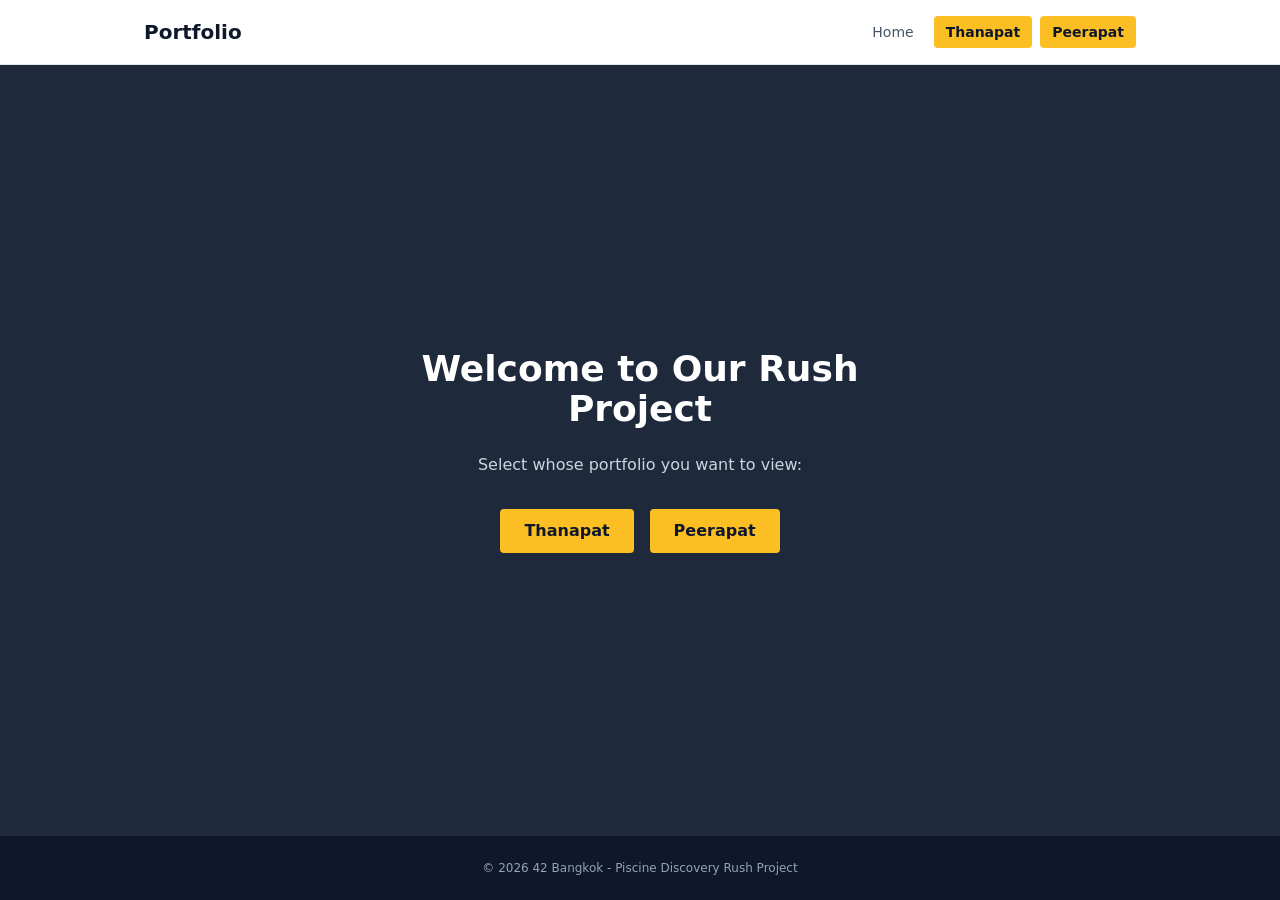
<file: cell04/rush/index.html>
<!DOCTYPE html>
<html lang="th">


<head>
    <meta charset="UTF-8">
    <meta name="viewport" content="width=device-width, initial-scale=1.0">
    <title>42 Bangkok - Rush Portfolio</title>

    <link rel="stylesheet" href="index.css">
</head>


<body>

    <header class="site-header">
        <div class="header-inner">
            <a href="index.html" class="brand">
                Portfolio
            </a>

            <nav class="main-nav">
                <a href="index.html" class="nav-link">
                    Home
                </a>
                <a href="thanapat.html" class="nav-link nav-link-accent">
                    Thanapat
                </a>
                <a href="peerapat.html" class="nav-link nav-link-accent">
                    Peerapat
                </a>
            </nav>
        </div>
    </header>


    <main class="hero">
        <div class="hero-inner">
            <h1 class="hero-title">
                Welcome to Our Rush Project
            </h1>

            <p class="hero-text">
                Select whose portfolio you want to view:
            </p>

            <div class="hero-buttons">
                <a href="thanapat.html" class="btn">
                    Thanapat
                </a>

                <a href="peerapat.html" class="btn">
                    Peerapat
                </a>
            </div>
        </div>
    </main>


    <footer class="site-footer">
        <p>© 2026 42 Bangkok - Piscine Discovery Rush Project</p>
    </footer>

</body>
</html>
</file>
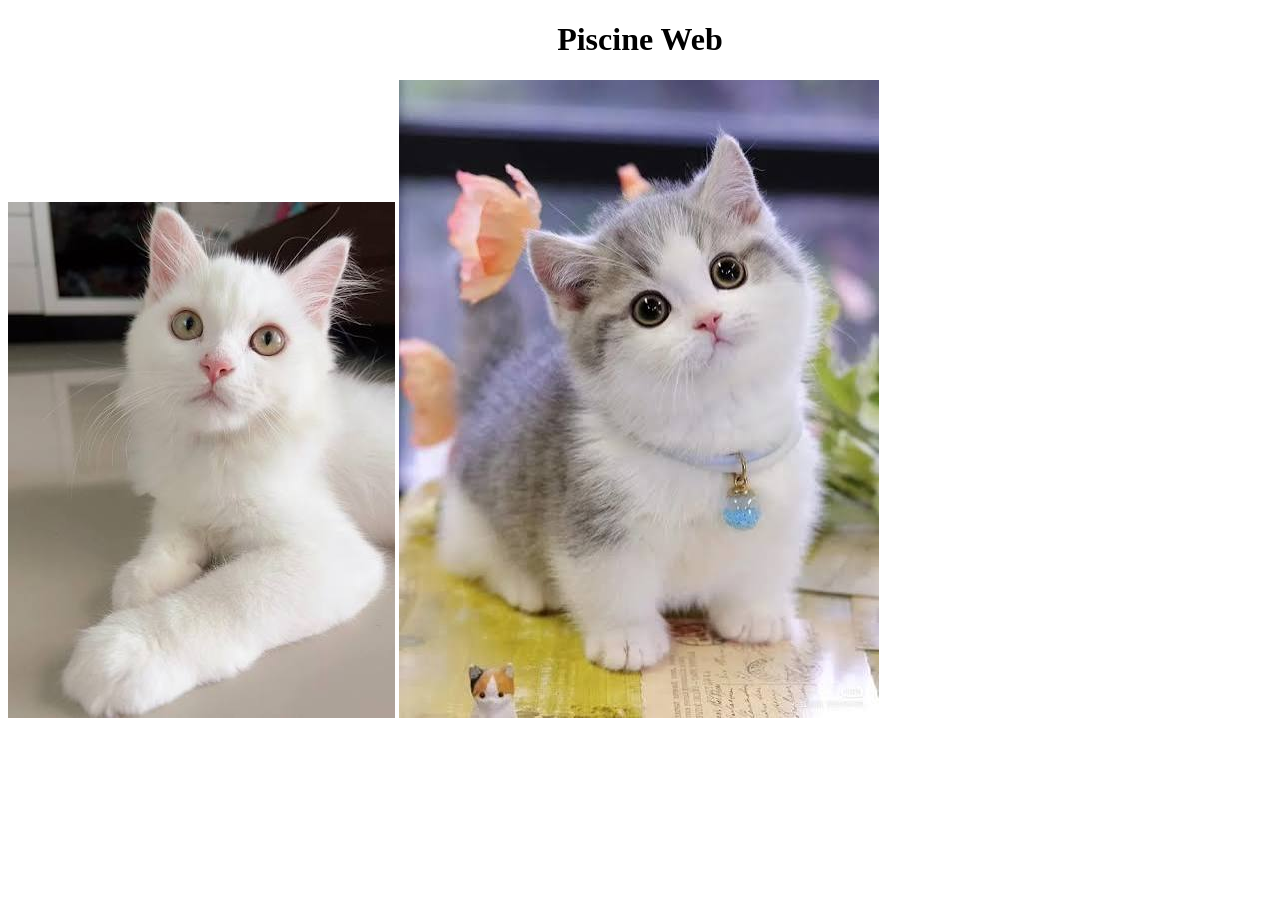
<file: cell01/ex02/piscineweb.html>
<!DOCTYPE html>
<html lang="en">
<head>
    <meta charset="UTF-8">
    <title>Piscine Web</title>
</head>
<body>
    <h1 style="text-align: center;">Piscine Web</h1>
    
    <img src="cat1.jpg" alt="Cat 1">
    <img src="cat2.jpg" alt="Cat 2">
</body>
</html>
</file>
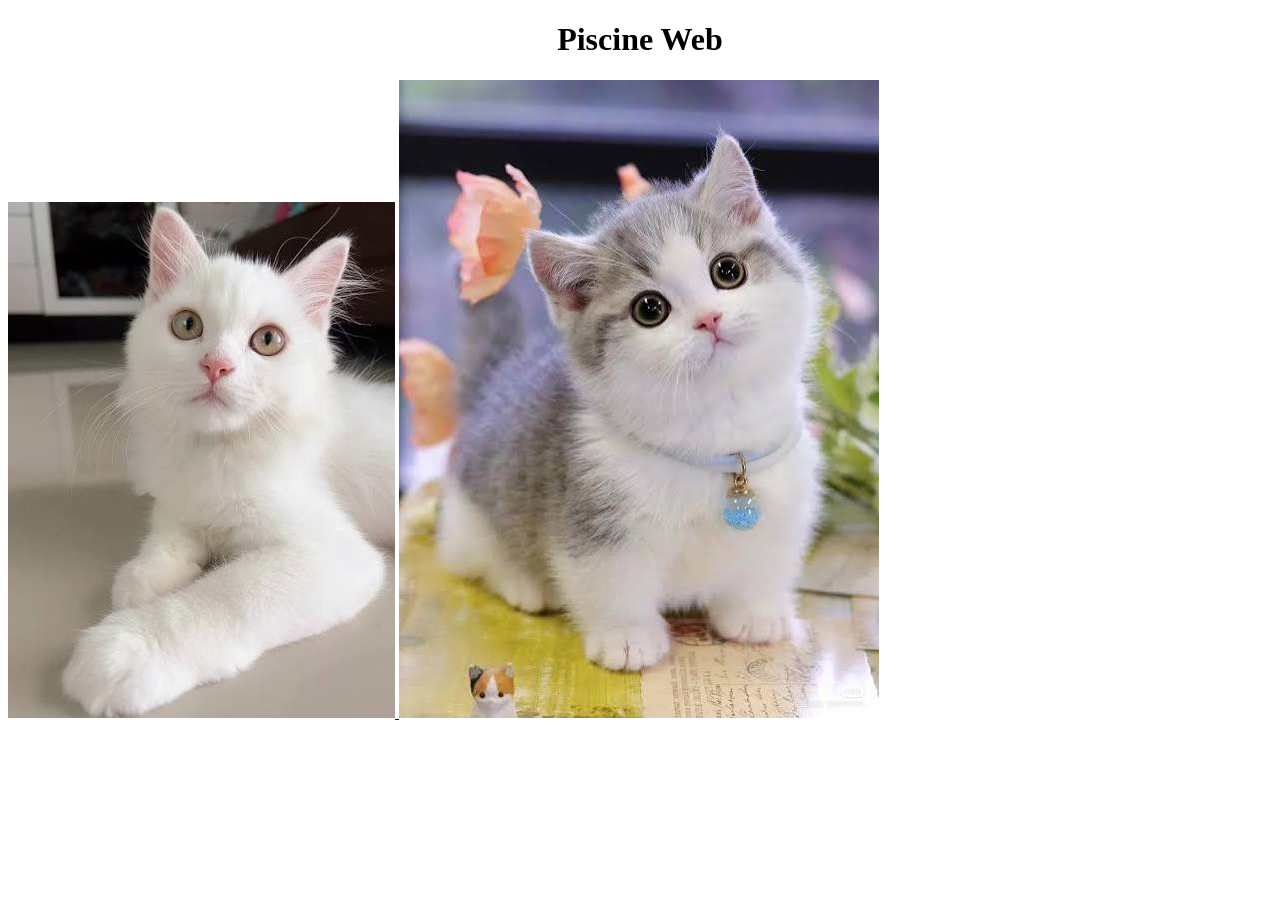
<file: cell01/ex03/piscineweb.html>
<!DOCTYPE html>
<html lang="en">
<head>
    <meta charset="UTF-8">
    <title>Piscine Web</title>
</head>
<body>
    <h1 style="text-align: center;">Piscine Web</h1>
    
    <a href="https://www.youtube.com/watch?v=INscMGmhmX4">
        <img src="cat1.jpg" alt="Cat 1">
    </a>

    <img src="cat2.jpg" alt="Cat 2">
</body>
</html>
</file>
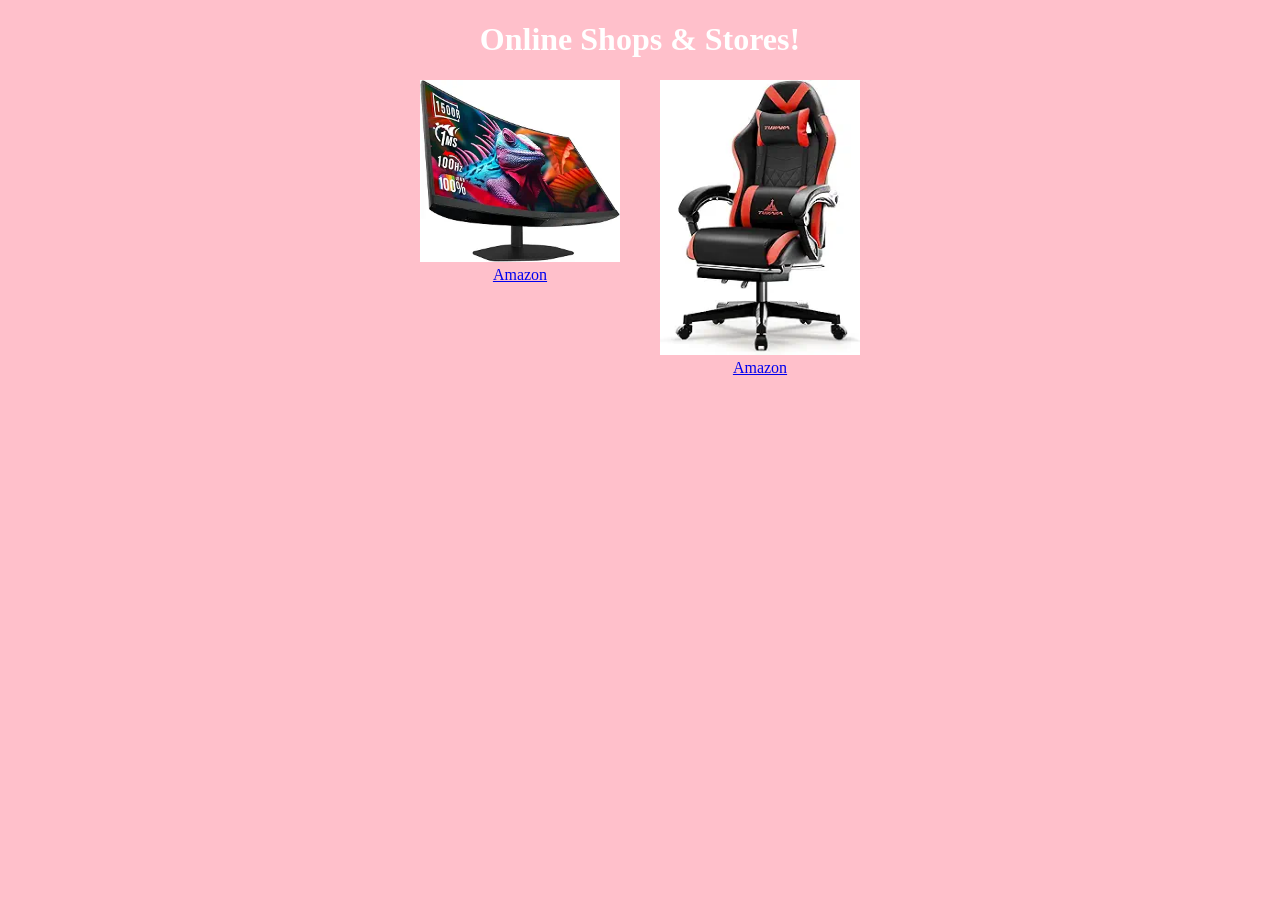
<file: cell01/ex04/basics.html>
<!DOCTYPE html>
<html lang="en">
<head>
    <meta charset="UTF-8">
    <title>Basics</title>
    <style>
        body {
            background-color: pink;
        }
        h1 {
            color: white;
            text-align: center;
        }
        .shops-container {
            display: flex;
            justify-content: center;
            gap: 40px;
            margin-bottom: 20px;
        }
        .shop-item {
            text-align: center;
        }
        .shop-item img {
            width: 200px;
            height: auto;
        }
        .copyright {
            text-align: right;
            font-style: italic;
            font-family: monospace;
        }
    </style>
</head>
<body>

    <h1>Online Shops & Stores!</h1>

    
    <div class="shops-container">
        <div class="shop-item">
            <img src="shop1.webp" alt="Shop 1">
            <br>
            <a href="amazon.com/Sceptre-27-inch-DisplayPort-Speakers-C275W-FW100T/dp/B0D2JM3NQG/ref=sr_1_1_sspa?_encoding=UTF8&content-id=amzn1.sym.bd749ccd-05a5-46df-9094-58bcc6398482&dib=eyJ2IjoiMSJ9.[base64].Kj04eTL6WvfH7j96itG-CBUzxfCWZNntMjZ8qPeIt34&dib_tag=se&keywords=gaming&pd_rd_r=e8c9dea6-5f5d-4555-ae6d-08be1a7125bc&pd_rd_w=hxvxD&pd_rd_wg=x1F5C&qid=1789644634&sr=8-1-spons&sp_csd=d2lkZ2V0TmFtZT1zcF9hdGY&psc=1" target="_blank">Amazon</a>
        </div>
        <div class="shop-item">
            <img src="shop2.webp" alt="Shop 2">
            <br>
            <a href="https://www.amazon.com/TUKAKA-Ergonomic-Computer-Reclining-Adjustable/dp/B0DCJJ4C5M/ref=sr_1_3_sspa?_encoding=UTF8&content-id=amzn1.sym.bd749ccd-05a5-46df-9094-58bcc6398482&dib=eyJ2IjoiMSJ9.[base64].Kj04eTL6WvfH7j96itG-CBUzxfCWZNntMjZ8qPeIt34&dib_tag=se&keywords=gaming&pd_rd_r=e8c9dea6-5f5d-4555-ae6d-08be1a7125bc&pd_rd_w=hxvxD&pd_rd_wg=x1F5C&qid=1789644634&sr=8-3-spons&sp_csd=d2lkZ2V0TmFtZT1zcF9hdGY&th=1" target="_blank">Amazon</a>
        </div>
    </div>

   
    

    

</body>
</html>
</file>
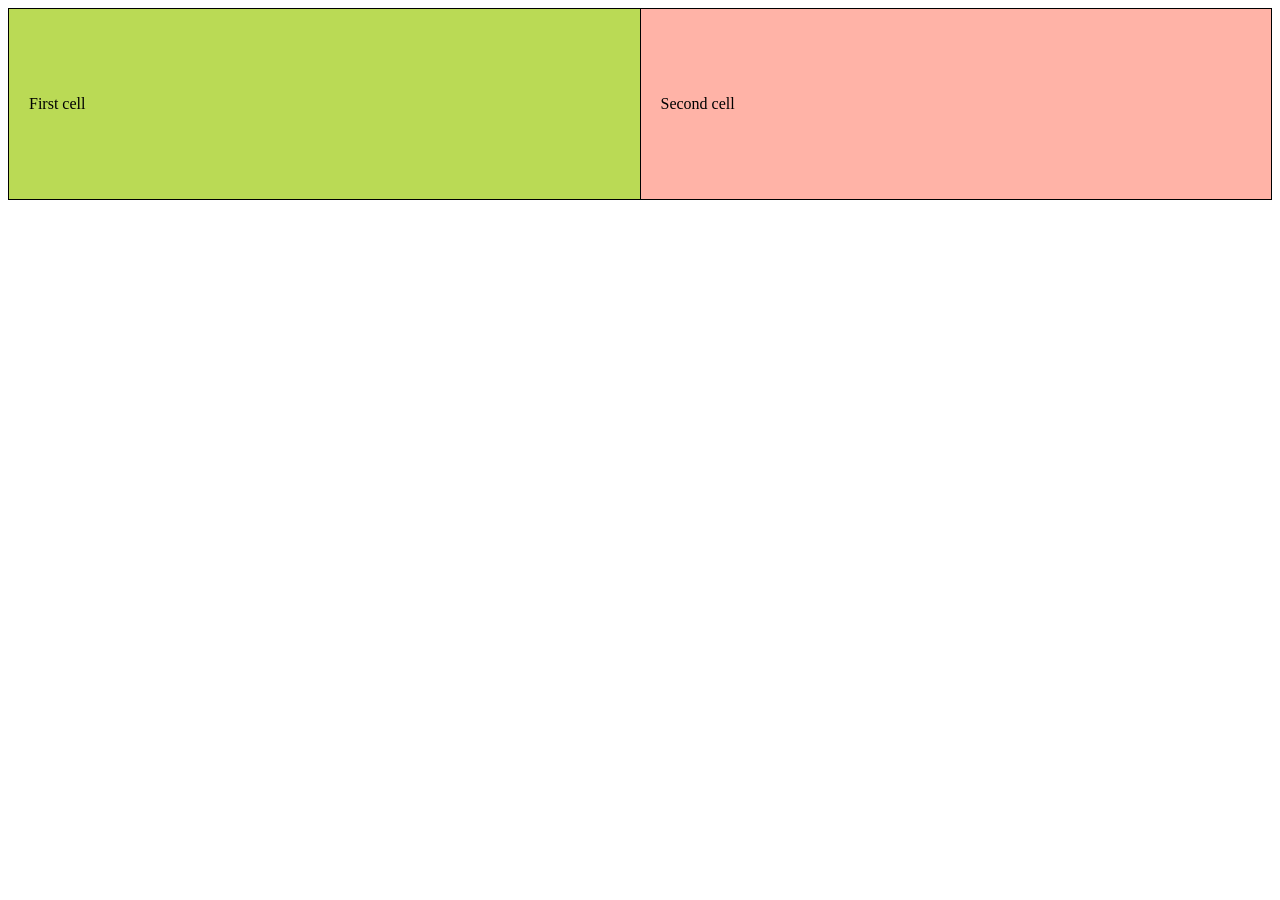
<file: cell01/ex05/tab.html>
<!DOCTYPE html>
<html lang="en">
<head>
    <meta charset="UTF-8">
    <title>Tab</title>
    <style>
        table {
            width: 100%;
            border-collapse: collapse;
            border: 1px solid black;
        }
        td {
            width: 50%;
            height: 150px;
            padding: 20px;
            border: 1px solid black;
            vertical-align: middle;
        }
        .first-cell {
            background-color: #bada55; 
        }
        .second-cell {
            background-color: #ffb3a7; 
        }
    </style>
</head>
<body>

    <table>
        <tr>
            <td class="first-cell">First cell</td>
            <td class="second-cell">Second cell</td>
        </tr>
    </table>

</body>
</html>
</file>
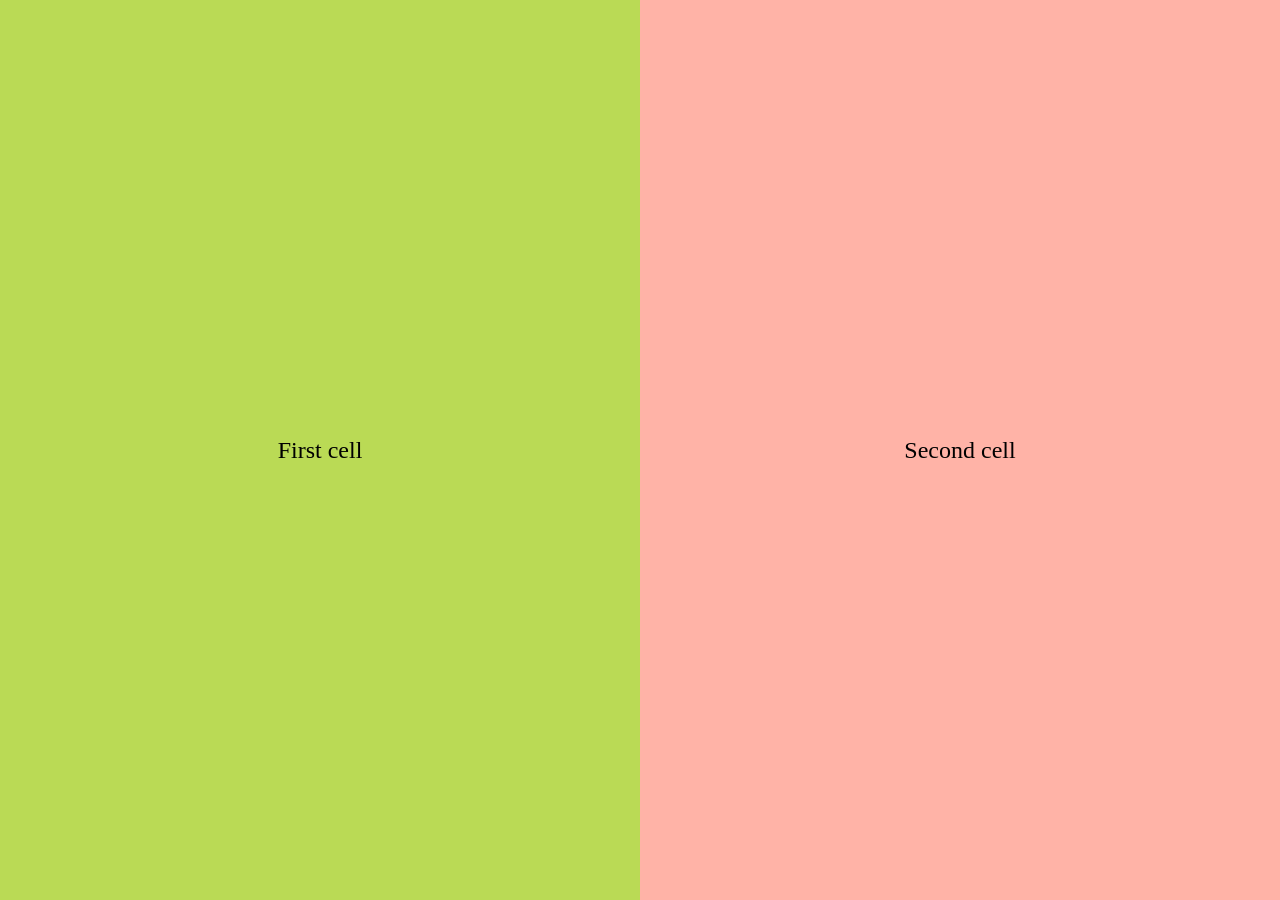
<file: cell01/ex06/responsive.html>
<!DOCTYPE html>
<html lang="en">
<head>
    <meta charset="UTF-8">
    <meta name="viewport" content="width=device-width, initial-scale=1.0">
    <title>Responsive</title>
    <style>
        
        html, body {
            height: 100%;
            margin: 0;
            padding: 0;
        }

        table {
            width: 100%;
            height: 100%;
            border-collapse: collapse;
            table-layout: fixed;
        }

        td {
            padding: 20px;
            text-align: center;
            font-size: 1.5rem;
        }

        .first-cell {
            background-color: #bada55;
            width: 50%;
        }

        .second-cell {
            background-color: #ffb3a7;
            width: 50%;
        }

        @media (max-width: 600px) {
            tr {
                display: flex;
                flex-direction: column;
                height: 100%;
            }
            td {
                width: 100% !important;
                height: 50%;
                box-sizing: border-box;
            }
        }
    </style>
</head>
<body>

    <table>
        <tr>
            <td class="first-cell">First cell</td>
            <td class="second-cell">Second cell</td>
        </tr>
    </table>

</body>
</html>
</file>
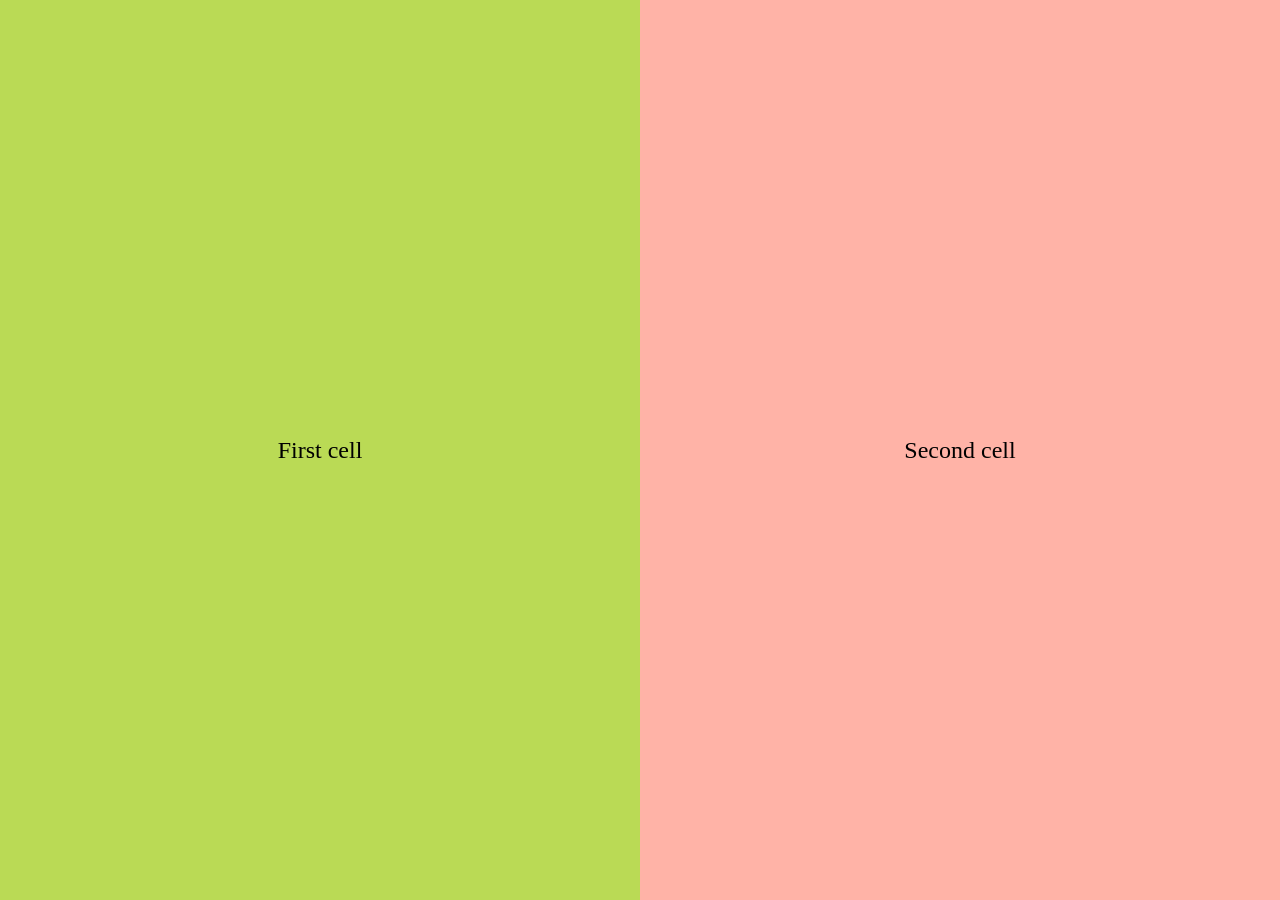
<file: cell02/ex00/responsive.html>
<!DOCTYPE html>
<html lang="en">
<head>
    <meta charset="UTF-8">
    <meta name="viewport" content="width=device-width, initial-scale=1.0">
    <title>Improved Responsive</title>
    <link rel="stylesheet" href="responsive.css">
</head>
<body>

    <table>
        <tr>
            <td class="first-cell">First cell</td>
            <td class="second-cell">Second cell</td>
        </tr>
    </table>

</body>
</html>
</file>
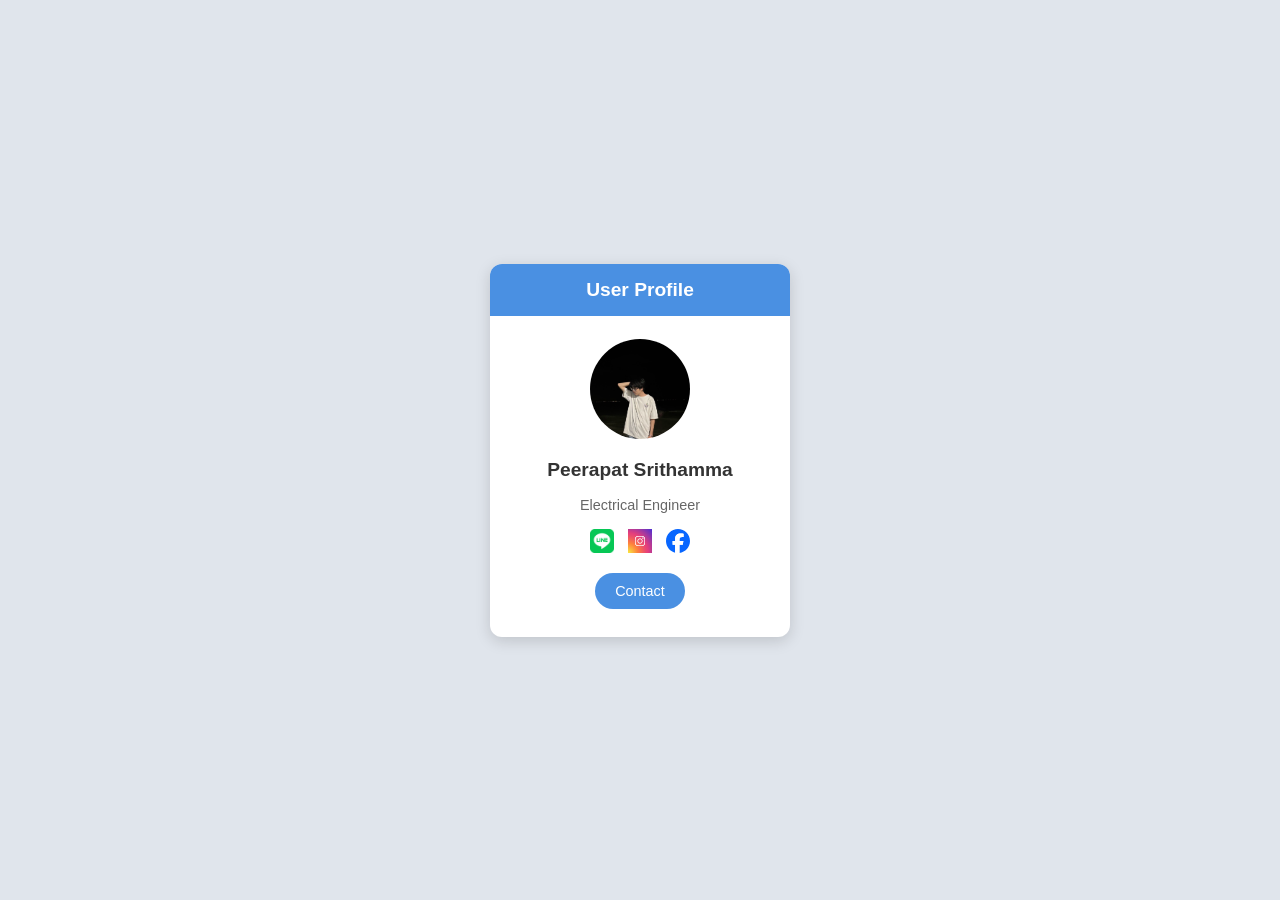
<file: cell02/ex03/card.html>
<!DOCTYPE html>
<html lang="en">
<head>
    <meta charset="UTF-8">
    <meta name="viewport" content="width=device-width, initial-scale=1.0">
    <title>User Profile Card</title>
    <link rel="stylesheet" href="card.css">
</head>
<body>

    <div class="card">
        <!-- Header การ์ด -->
        <div class="card-header">
            <h2>User Profile</h2>
        </div>

        <!-- Invisible Table สำหรับจัดเรียงองค์ประกอบ -->
        <table class="profile-table">
            <tr>
                <td>
                    <img src="profile01.jpg" alt="Profile Picture" class="profile-img">
                </td>
            </tr>
            <tr>
                <td class="login-name">Peerapat Srithamma</td>
            </tr>
            <tr>
                <td class="description">Electrical Engineer</td>
            </tr>
            <tr>
                <td class="social-icons">
                    <img src="line.png" alt="Social 1">
                    <img src="ig.avif" alt="Social 2">
                    <img src="facebook.svg" alt="Social 3">
                </td>
            </tr>
            <tr>
                <td>
                    <button class="contact-btn">Contact</button>
                </td>
            </tr>
        </table>
    </div>

</body>
</html>
</file>
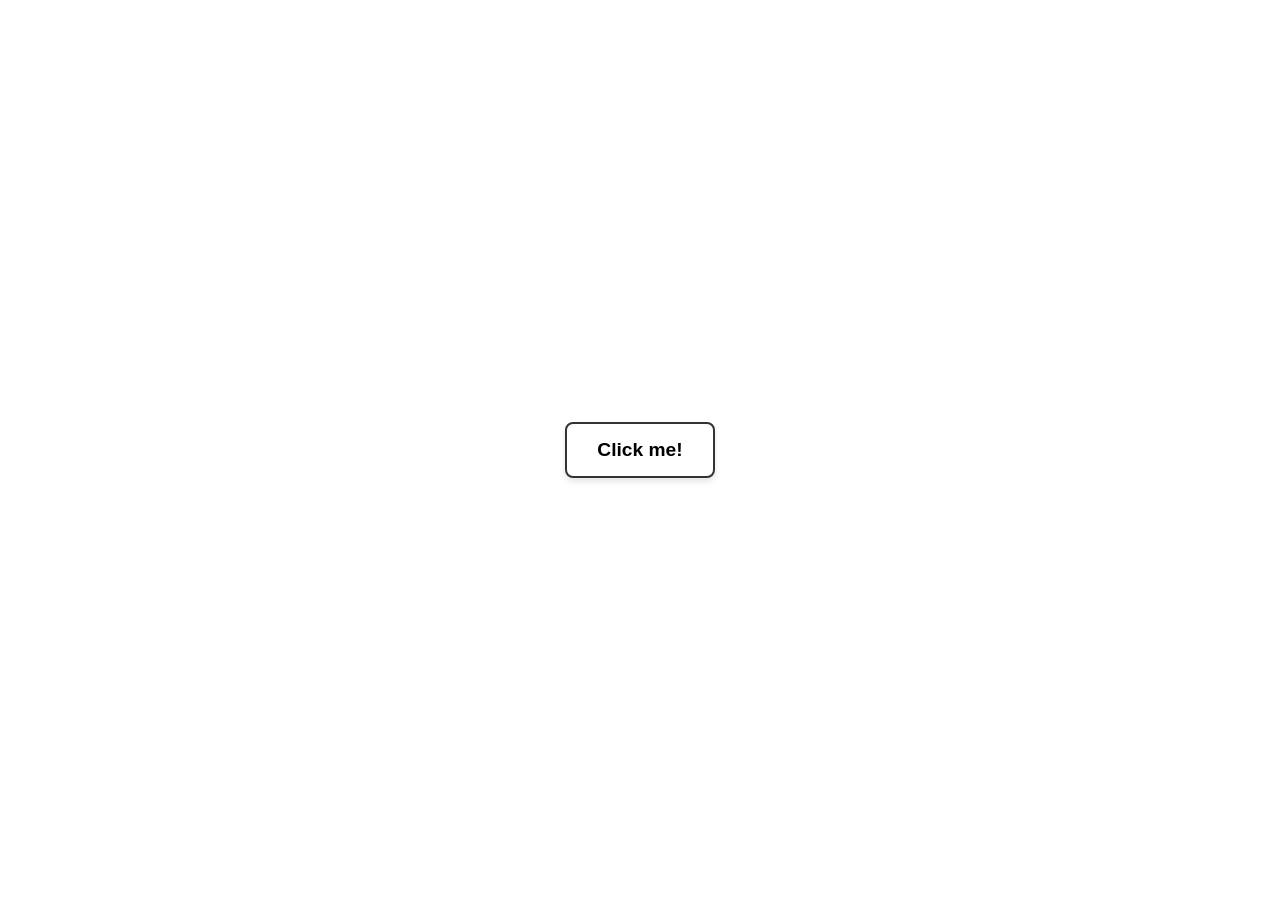
<file: cell03/ex00/background.html>
<!DOCTYPE html>
<html lang="en">
<head>
    <meta charset="UTF-8">
    <meta name="viewport" content="width=device-width, initial-scale=1.0">
    <title>Change Background</title>
    <link rel="stylesheet" href="background.css">
</head>
<body>

    <button id="bgBtn">Click me!</button>

    <script src="background.js"></script>
</body>
</html>
</file>
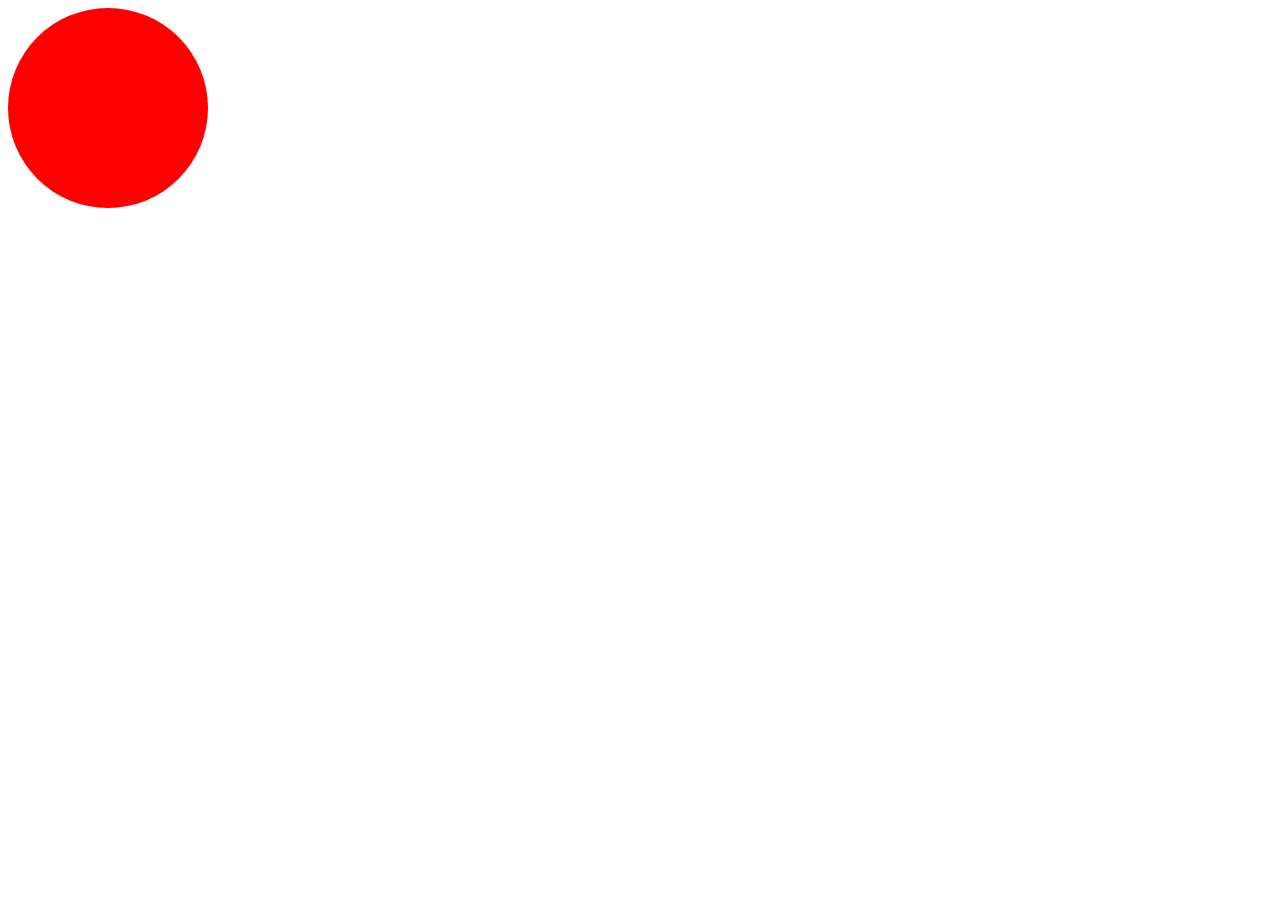
<file: cell03/ex01/balloon.html>
<!DOCTYPE html>
<html lang="en">
<head>
    <meta charset="UTF-8">
    <meta name="viewport" content="width=device-width, initial-scale=1.0">
    <title>Explode this balloon</title>
    <link rel="stylesheet" href="balloon.css">
</head>
<body>

    <div id="balloon"></div>

    <script src="balloon.js"></script>
</body>
</html>
</file>
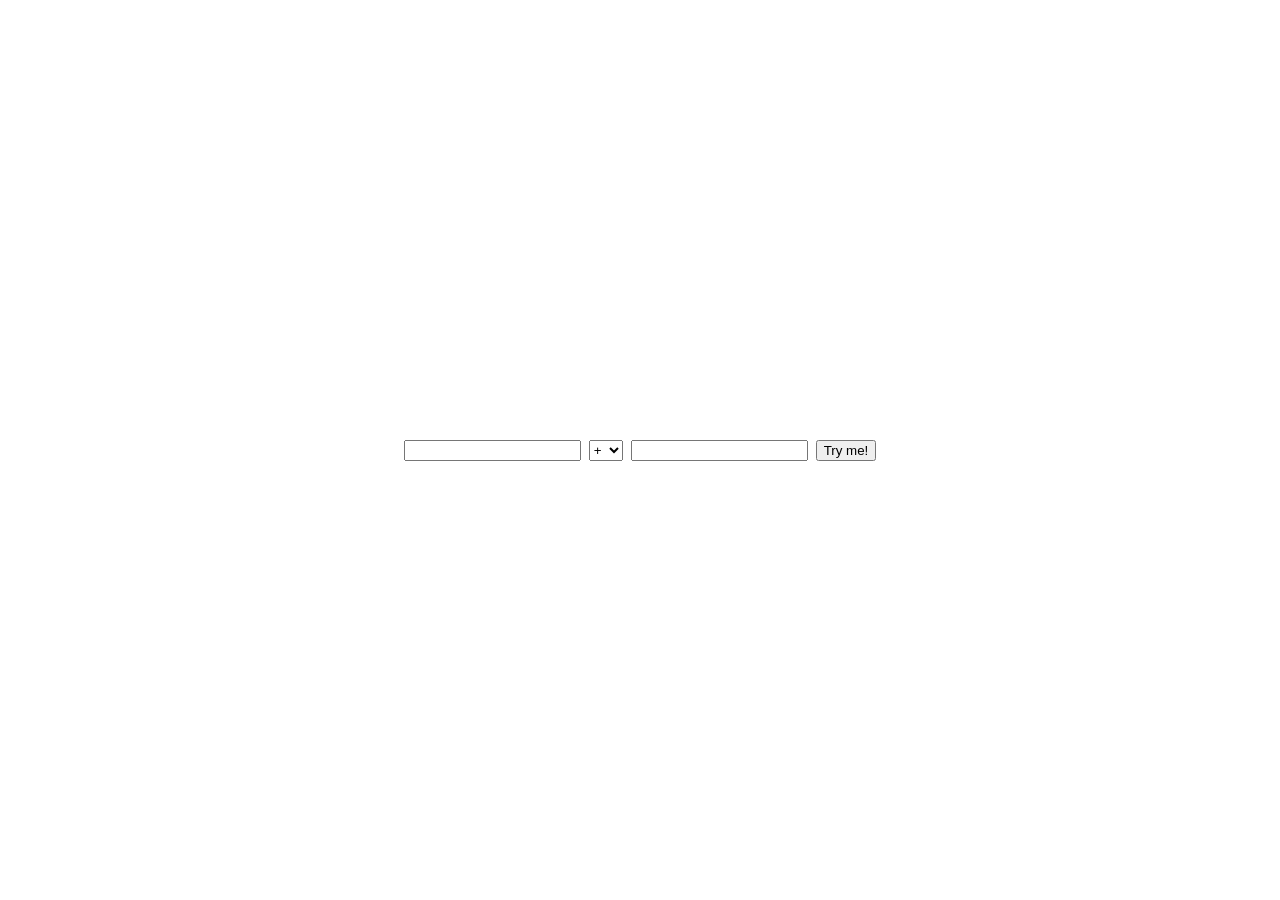
<file: cell03/ex02/calc.html>
<!DOCTYPE html>
<html lang="en">
<head>
    <meta charset="UTF-8">
    <meta name="viewport" content="width=device-width, initial-scale=1.0">
    <title>Calculator</title>
    <link rel="stylesheet" href="calc.css">
</head>
<body>

    <form id="calc-form">
        <input type="text" id="left">
        <select id="operator">
            <option value="+">+</option>
            <option value="-">-</option>
            <option value="*">*</option>
            <option value="/">/</option>
            <option value="%">%</option>
        </select>
        <input type="text" id="right">
        <input type="submit" value="Try me!">
    </form>

    <script src="calc.js"></script>
</body>
</html>
</file>
<file: cell04/rush/index.css>
*,
*::before,
*::after {
    box-sizing: border-box;
    margin: 0;
    padding: 0;
}

body {
    font-family: system-ui, -apple-system, "Segoe UI", Roboto, "Helvetica Neue",
        Arial, "Noto Sans", sans-serif;
    font-size: 16px;
    line-height: 24px;
    background-color: #f1f5f9;
    color: #1e293b;
    min-height: 100vh;
    display: flex;
    flex-direction: column;
}

a {
    color: inherit;
    text-decoration: none;
}

.site-header {
    position: sticky;
    top: 0;
    z-index: 50;
    background-color: #ffffff;
    border-bottom: 1px solid #e2e8f0;
    box-shadow: 0 1px 2px 0 rgba(0, 0, 0, 0.05);
}

.header-inner {
    max-width: 1024px;
    margin: 0 auto;
    padding: 0 16px;
    min-height: 64px;
    display: flex;
    flex-wrap: wrap;
    align-items: center;
    justify-content: space-between;
}

.brand {
    display: block;
    font-size: 20px;
    line-height: 28px;
    font-weight: 700;
    color: #0f172a;
}

.main-nav {
    display: flex;
    font-size: 14px;
    line-height: 20px;
    font-weight: 500;
}

.nav-link {
    display: block;
    padding: 6px 12px;
    border-radius: 4px;
    color: #475569;
}

.nav-link + .nav-link {
    margin-left: 8px;
}

.nav-link:hover {
    background-color: #f1f5f9;
}

.nav-link-accent {
    background-color: #fbbf24;
    color: #0f172a;
    font-weight: 700;
}

.nav-link-accent:hover {
    background-color: #f59e0b;
}

.hero {
    flex-grow: 1;
    display: flex;
    flex-direction: column;
    justify-content: center;
    align-items: center;
    text-align: center;
    padding: 80px 16px;
    background-color: #1e293b;
    color: #ffffff;
}

.hero-inner {
    max-width: 576px;
}

.hero-title {
    font-size: 36px;
    line-height: 40px;
    font-weight: 700;
}

.hero-text {
    margin-top: 24px;
    color: #cbd5e1;
}

.hero-buttons {
    margin-top: 24px;
    padding-top: 8px;
    display: flex;
    justify-content: center;
    gap: 16px;
}

.btn {
    display: block;
    padding: 10px 24px;
    border-radius: 4px;
    background-color: #fbbf24;
    color: #0f172a;
    font-weight: 700;
}

.btn:hover {
    background-color: #f59e0b;
}

.site-footer {
    margin-top: auto;
    padding: 24px 0;
    background-color: #0f172a;
    color: #94a3b8;
    text-align: center;
    font-size: 12px;
    line-height: 16px;
}

@media (max-width: 420px) {
    .brand {
        font-size: 18px;
    }

    .nav-link {
        padding: 6px 8px;
        font-size: 13px;
    }

    .nav-link + .nav-link {
        margin-left: 4px;
    }
}
</file>
<file: cell02/ex00/responsive.css>
html, body {
    height: 100%;
    margin: 0;
    padding: 0;
}

table {
    width: 100%;
    height: 100%;
    border-collapse: collapse;
    table-layout: fixed;
}

td {
    padding: 20px;
    text-align: center;
    font-size: 1.5rem;
}

.first-cell {
    background-color: #bada55;
    width: 50%;
}

.second-cell {
    background-color: #ffb3a7;
    width: 50%;
}

@media (max-width: 600px) {
    tr {
        display: flex;
        flex-direction: column;
        height: 100%;
    }
    td {
        width: 100% !important;
        height: 50%;
        box-sizing: border-box;
    }
}
</file>
<file: cell02/ex03/card.css>
body {
    background-color: #e0e5ec;
    font-family: Arial, sans-serif;
    display: flex;
    justify-content: center;
    align-items: center;
    min-height: 100vh;
    margin: 0;
}

.card {
    background: #ffffff;
    width: 300px;
    border-radius: 12px;
    box-shadow: 0 4px 15px rgba(0, 0, 0, 0.15);
    overflow: hidden;
    text-align: center;
}

.card-header {
    background-color: #4a90e2;
    color: white;
    padding: 15px;
}

.card-header h2 {
    margin: 0;
    font-size: 1.2rem;
}

/* Invisible Table: ซ่อนขอบตารางทั้งหมด */
.profile-table {
    width: 100%;
    border-collapse: collapse;
    border: none;
    margin-top: 15px;
    margin-bottom: 20px;
}

.profile-table td {
    border: none;
    padding: 8px 15px;
}

.profile-img {
    width: 100px;
    height: 100px;
    border-radius: 50%;
    object-fit: cover;
}

.login-name {
    font-weight: bold;
    font-size: 1.2rem;
    color: #333;
}

.description {
    color: #666;
    font-size: 0.9rem;
}

.social-icons img {
    width: 24px;
    height: 24px;
    margin: 0 5px;
    cursor: pointer;
}

.contact-btn {
    background-color: #4a90e2;
    color: white;
    border: none;
    padding: 10px 20px;
    font-size: 0.9rem;
    border-radius: 20px;
    cursor: pointer;
    transition: background-color 0.2s;
}

.contact-btn:hover {
    background-color: #357abd;
}
</file>
<file: cell03/ex00/background.css>
body {
    margin: 0;
    height: 100vh;
    display: flex;
    justify-content: center;
    align-items: center;
    transition: background-color 0.3s ease;
}

button {
    padding: 15px 30px;
    font-size: 1.2rem;
    font-weight: bold;
    cursor: pointer;
    border: 2px solid #333;
    border-radius: 8px;
    background-color: #ffffff;
    box-shadow: 0 4px 6px rgba(0, 0, 0, 0.1);
}

button:active {
    transform: scale(0.95);
}
</file>
<file: cell03/ex01/balloon.css>
#balloon {
    width: 200px;
    height: 200px;
    background-color: red;
    border-radius: 50%;
    cursor: pointer;
}
</file>
<file: cell03/ex02/calc.css>
body {
    display: flex;
    justify-content: center;
    align-items: center;
    height: 100vh;
    margin: 0;
    font-family: sans-serif;
}

form {
    display: flex;
    gap: 8px;
}
</file>
